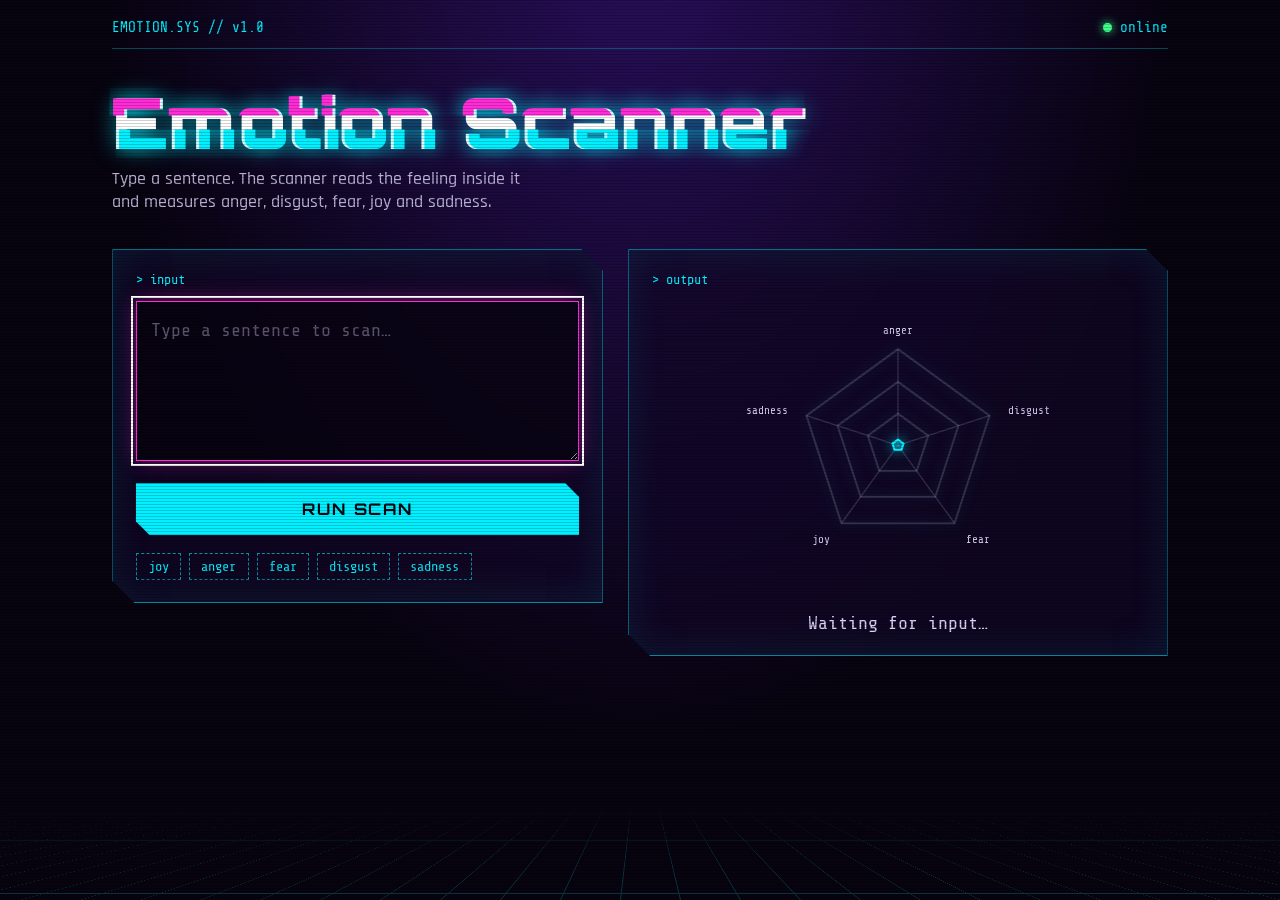
<file: templates/index.html>
<!DOCTYPE html>
<html lang="en">
<head>
<meta charset="UTF-8">
<meta name="viewport" content="width=device-width, initial-scale=1">
<title>Emotion Scanner</title>
<link rel="preconnect" href="https://fonts.googleapis.com">
<link rel="preconnect" href="https://fonts.gstatic.com" crossorigin>
<link href="https://fonts.googleapis.com/css2?family=Orbitron:wght@500;700;900&family=Rajdhani:wght@500;600&family=Share+Tech+Mono&display=swap" rel="stylesheet">
<style>
  :root {
    --void: #07030F;
    --panel: rgba(18, 8, 40, .72);
    --cyan: #00F0FF;
    --pink: #FF2BD6;
    --text: #D9D2F5;
    --accent: var(--cyan);
    --display: "Orbitron", "Arial Black", sans-serif;
    --body: "Rajdhani", system-ui, sans-serif;
    --mono: "Share Tech Mono", ui-monospace, monospace;
  }
  body[data-mood="anger"]   { --accent: #FF2A55; }
  body[data-mood="disgust"] { --accent: #B6FF00; }
  body[data-mood="fear"]    { --accent: #A855FF; }
  body[data-mood="joy"]     { --accent: #FFE600; }
  body[data-mood="sadness"] { --accent: #00C8FF; }

  * { box-sizing: border-box; }
  body {
    margin: 0;
    min-height: 100vh;
    background: radial-gradient(ellipse at 50% -10%, #2A0F5E 0%, var(--void) 60%);
    color: var(--text);
    font-family: var(--body);
    font-size: 1.15rem;
    font-weight: 500;
    overflow-x: hidden;
  }

  /* moving grid floor + scanlines */
  .floor {
    position: fixed; left: -50%; right: -50%; bottom: 0; height: 55vh;
    background-image:
      linear-gradient(var(--accent) 1px, transparent 1px),
      linear-gradient(90deg, var(--accent) 1px, transparent 1px);
    background-size: 60px 60px;
    transform: perspective(320px) rotateX(62deg);
    transform-origin: bottom;
    opacity: .22;
    animation: floor 2.4s linear infinite;
    -webkit-mask-image: linear-gradient(to top, #000 10%, transparent 90%);
            mask-image: linear-gradient(to top, #000 10%, transparent 90%);
    transition: background-image .6s;
    pointer-events: none;
  }
  @keyframes floor { to { background-position: 0 60px; } }
  body::after {
    content: ""; position: fixed; inset: 0; pointer-events: none; z-index: 5;
    background: repeating-linear-gradient(to bottom, rgba(0,0,0,.18) 0 1px, transparent 1px 3px);
  }

  .wrap { position: relative; z-index: 2; max-width: 1100px; margin: 0 auto; padding: 1.2rem 1.4rem 4rem; }

  header {
    display: flex; justify-content: space-between; align-items: center;
    border-bottom: 1px solid rgba(0, 240, 255, .35);
    padding-bottom: .8rem; margin-bottom: 2.4rem;
    font-family: var(--mono); font-size: .9rem; color: var(--cyan);
  }
  .status::before {
    content: ""; display: inline-block; width: .55rem; height: .55rem; margin-right: .5rem;
    background: #3DFF8B; border-radius: 50%; box-shadow: 0 0 10px #3DFF8B;
    animation: blink 1.4s infinite;
  }
  @keyframes blink { 50% { opacity: .25; } }

  /* glitch text */
  .glitch { position: relative; display: inline-block; }
  .glitch::before, .glitch::after {
    content: attr(data-text); position: absolute; inset: 0; overflow: hidden;
  }
  .glitch::before { color: var(--pink); transform: translateX(-3px); clip-path: inset(0 0 60% 0); animation: gl1 3s infinite steps(1); }
  .glitch::after  { color: var(--cyan); transform: translateX(3px);  clip-path: inset(60% 0 0 0); animation: gl2 3s infinite steps(1); }
  @keyframes gl1 { 0%,90%,100% { clip-path: inset(0 0 100% 0); } 92% { clip-path: inset(10% 0 55% 0); } 96% { clip-path: inset(40% 0 30% 0); } }
  @keyframes gl2 { 0%,88%,100% { clip-path: inset(100% 0 0 0); } 90% { clip-path: inset(55% 0 20% 0); } 95% { clip-path: inset(75% 0 5% 0); } }

  h1 {
    font-family: var(--display); font-weight: 900;
    font-size: clamp(2rem, 6.5vw, 4.4rem); line-height: 1; letter-spacing: .02em;
    margin: 0 0 .6rem; color: #fff; text-shadow: 0 0 22px rgba(0, 240, 255, .55);
  }
  .sub { margin: 0 0 2.2rem; max-width: 46ch; opacity: .85; }

  .grid { display: grid; grid-template-columns: 1fr 1.1fr; gap: 1.6rem; align-items: start; }

  /* HUD panel with cut corners */
  .panel {
    position: relative; background: var(--panel); backdrop-filter: blur(6px);
    border: 1px solid color-mix(in srgb, var(--accent) 55%, transparent);
    padding: 1.4rem;
    clip-path: polygon(0 0, calc(100% - 22px) 0, 100% 22px, 100% 100%, 22px 100%, 0 calc(100% - 22px));
    box-shadow: inset 0 0 40px color-mix(in srgb, var(--accent) 10%, transparent);
    transition: border-color .5s;
  }
  .tag { font-family: var(--mono); font-size: .85rem; color: var(--accent); margin: 0 0 .9rem; transition: color .5s; }

  textarea {
    width: 100%; min-height: 10rem; resize: vertical;
    background: rgba(0, 0, 0, .45); color: #fff;
    border: 1px solid rgba(0, 240, 255, .4);
    font-family: var(--mono); font-size: 1.15rem; line-height: 1.5; padding: .9rem;
    caret-color: var(--pink);
  }
  textarea::placeholder { color: rgba(217, 210, 245, .4); }
  textarea:focus { outline: none; border-color: var(--pink); box-shadow: 0 0 18px rgba(255, 43, 214, .45); }

  .go {
    margin-top: 1rem; width: 100%;
    font-family: var(--display); font-weight: 700; font-size: 1rem; letter-spacing: .12em;
    color: var(--void); background: var(--cyan); border: 0; padding: 1rem 1.2rem; cursor: pointer;
    clip-path: polygon(0 0, calc(100% - 14px) 0, 100% 14px, 100% 100%, 14px 100%, 0 calc(100% - 14px));
    transition: background .2s, box-shadow .2s, transform .15s;
    box-shadow: 0 0 24px rgba(0, 240, 255, .5);
  }
  .go:hover { background: var(--pink); box-shadow: 0 0 28px rgba(255, 43, 214, .65); }
  .go:active { transform: scale(.98); }
  .go:disabled { opacity: .7; cursor: progress; }
  button:focus-visible, textarea:focus-visible { outline: 2px solid #fff; outline-offset: 3px; }

  .presets { display: flex; flex-wrap: wrap; gap: .5rem; margin-top: 1.1rem; }
  .presets button {
    font-family: var(--mono); font-size: .85rem; color: var(--cyan); background: transparent;
    border: 1px dashed rgba(0, 240, 255, .6); padding: .3rem .7rem; cursor: pointer;
  }
  .presets button:hover { background: rgba(0, 240, 255, .12); }

  /* output */
  .radar { display: block; width: 100%; max-width: 330px; margin: 0 auto; overflow: visible; }
  .radar .ring { fill: none; stroke: rgba(217, 210, 245, .18); }
  .radar .axis { stroke: rgba(217, 210, 245, .18); }
  .radar text { font-family: var(--mono); font-size: 8px; fill: var(--text); }
  .radar polygon { fill: color-mix(in srgb, var(--accent) 30%, transparent); stroke: var(--accent); stroke-width: 1.5;
    filter: drop-shadow(0 0 5px var(--accent)); transition: all .9s cubic-bezier(.2,.8,.2,1); }

  .verdict {
    font-family: var(--display); font-weight: 900; text-transform: uppercase;
    font-size: clamp(2.2rem, 7vw, 3.8rem); line-height: 1.05; margin: 1rem 0 .2rem;
    color: var(--accent); text-shadow: 0 0 20px var(--accent); transition: color .5s;
    word-break: break-word;
  }
  .verdict-note { font-family: var(--mono); font-size: .9rem; margin: 0 0 1.2rem; opacity: .8; }

  .bar { display: grid; grid-template-columns: 5.6rem 1fr 3.4rem; gap: .7rem; align-items: center; margin: .5rem 0; font-family: var(--mono); font-size: .95rem; }
  .track { height: .7rem; background: rgba(255, 255, 255, .08); position: relative; }
  .fill { height: 100%; width: 0; background: var(--c); box-shadow: 0 0 10px var(--c); transition: width 1s cubic-bezier(.2,.8,.2,1); }
  .bar.top .name { color: var(--c); }
  .val { text-align: right; }

  .idle, .message { font-family: var(--mono); margin: 1rem 0 0; text-align: center; }
  .message { color: #FF5A7A; text-align: left; }
  .loading { font-family: var(--mono); color: var(--cyan); margin: 1rem 0 0; }
  .loading i { display: block; height: 3px; margin-top: .6rem; background: linear-gradient(90deg, transparent, var(--cyan), transparent); background-size: 40% 100%; background-repeat: no-repeat; animation: sweep 1s linear infinite; }
  @keyframes sweep { from { background-position: -40% 0; } to { background-position: 140% 0; } }

  @media (max-width: 820px) { .grid { grid-template-columns: 1fr; } }
  @media (prefers-reduced-motion: reduce) {
    *, *::before, *::after { animation: none !important; transition: none !important; }
  }
</style>
</head>
<body data-mood="neutral">
<div class="floor"></div>
<div class="wrap">
  <header>
    <span>EMOTION.SYS // v1.0</span>
    <span class="status">online</span>
  </header>

  <h1 class="glitch" data-text="Emotion Scanner">Emotion Scanner</h1>
  <p class="sub">Type a sentence. The scanner reads the feeling inside it and measures anger, disgust, fear, joy and sadness.</p>

  <div class="grid">
    <section class="panel">
      <p class="tag">&gt; input</p>
      <textarea id="text_to_analyze" aria-label="Sentence to scan" placeholder="Type a sentence to scan…" autofocus></textarea>
      <button class="go" id="go" type="button">RUN SCAN</button>
      <div class="presets" aria-label="Example sentences">
        <button type="button" data-t="I am so happy and excited about this">joy</button>
        <button type="button" data-t="I am really mad about what they did">anger</button>
        <button type="button" data-t="I am really afraid that this will happen">fear</button>
        <button type="button" data-t="I feel disgusted just hearing about this">disgust</button>
        <button type="button" data-t="I am so sad and lonely today">sadness</button>
      </div>
    </section>

    <section class="panel" aria-live="polite">
      <p class="tag">&gt; output</p>
      <div id="result"></div>
    </section>
  </div>
</div>

<script>
  const EMOTIONS = ["anger", "disgust", "fear", "joy", "sadness"];
  const COLORS = { anger: "#FF2A55", disgust: "#B6FF00", fear: "#A855FF", joy: "#FFE600", sadness: "#00C8FF" };
  const input = document.getElementById("text_to_analyze");
  const button = document.getElementById("go");
  const result = document.getElementById("result");

  function pct(v) { const p = v * 100; return p < 0.1 ? "<0.1%" : p.toFixed(p < 10 ? 1 : 0) + "%"; }

  function radar(scores) {
    const c = 100, R = 70;
    const pt = (i, k) => {
      const a = (-90 + i * 72) * Math.PI / 180;
      return [c + Math.cos(a) * R * k, c + Math.sin(a) * R * k];
    };
    const ring = k => EMOTIONS.map((_, i) => pt(i, k).join(",")).join(" ");
    const poly = EMOTIONS.map((e, i) => pt(i, scores ? 0.06 + 0.94 * scores[e] : 0.06).join(",")).join(" ");
    const axes = EMOTIONS.map((e, i) => {
      const [x, y] = pt(i, 1), [lx, ly] = pt(i, 1.2);
      const anchor = lx < c - 5 ? "end" : lx > c + 5 ? "start" : "middle";
      return `<line class="axis" x1="${c}" y1="${c}" x2="${x}" y2="${y}"/>
              <text x="${lx}" y="${ly + 3}" text-anchor="${anchor}">${e}</text>`;
    }).join("");
    return `<svg class="radar" viewBox="-20 -5 240 215" role="img" aria-label="Emotion radar chart">
      <polygon class="ring" points="${ring(1)}"/><polygon class="ring" points="${ring(.66)}"/><polygon class="ring" points="${ring(.33)}"/>
      ${axes}<polygon points="${poly}"/></svg>`;
  }

  function showIdle() {
    document.body.dataset.mood = "neutral";
    result.innerHTML = radar(null) + `<p class="idle">Waiting for input…</p>`;
  }

  function showMessage(text) {
    document.body.dataset.mood = "neutral";
    result.innerHTML = radar(null);
    const p = document.createElement("p");
    p.className = "message";
    p.textContent = "! " + text;
    result.appendChild(p);
  }

  function showResult(raw) {
    const dominant = (raw.match(/dominant emotion is (\w+)/) || [])[1];
    const scores = {};
    for (const m of raw.matchAll(/'(\w+)':\s*([0-9.eE+-]+)/g)) scores[m[1]] = parseFloat(m[2]);
    if (!dominant || !EMOTIONS.every(e => e in scores)) { showMessage(raw.trim() || "Something went wrong. Try again."); return; }

    document.body.dataset.mood = dominant;
    const bars = EMOTIONS.map(e => `
      <div class="bar ${e === dominant ? "top" : ""}" style="--c:${COLORS[e]}">
        <span class="name">${e}</span>
        <span class="track"><span class="fill" data-w="${(scores[e] * 100).toFixed(2)}"></span></span>
        <span class="val">${pct(scores[e])}</span>
      </div>`).join("");
    result.innerHTML = radar(scores) +
      `<h2 class="verdict glitch" data-text="${dominant}">${dominant}</h2>
       <p class="verdict-note">strongest emotion detected</p>${bars}`;
    requestAnimationFrame(() => requestAnimationFrame(() =>
      result.querySelectorAll(".fill").forEach(f => f.style.width = f.dataset.w + "%")));
  }

  async function run() {
    const text = input.value;
    if (!text.trim()) { showMessage("Invalid text! Please type a sentence first."); input.focus(); return; }
    button.disabled = true;
    button.textContent = "SCANNING…";
    result.innerHTML = radar(null) + `<p class="loading">Reading emotional signal…<i></i></p>`;
    try {
      const res = await fetch("/emotionDetector?textToAnalyze=" + encodeURIComponent(text));
      const raw = await res.text();
      await new Promise(r => setTimeout(r, 450));
      showResult(raw);
    } catch (err) {
      showMessage("Could not reach the server. Make sure server.py is running.");
    } finally {
      button.disabled = false;
      button.textContent = "RUN SCAN";
    }
  }

  button.addEventListener("click", run);
  input.addEventListener("keydown", e => { if (e.key === "Enter" && (e.ctrlKey || e.metaKey)) run(); });
  document.querySelectorAll(".presets button").forEach(b =>
    b.addEventListener("click", () => { input.value = b.dataset.t; run(); }));
  showIdle();
</script>
</body>
</html>
</file>
